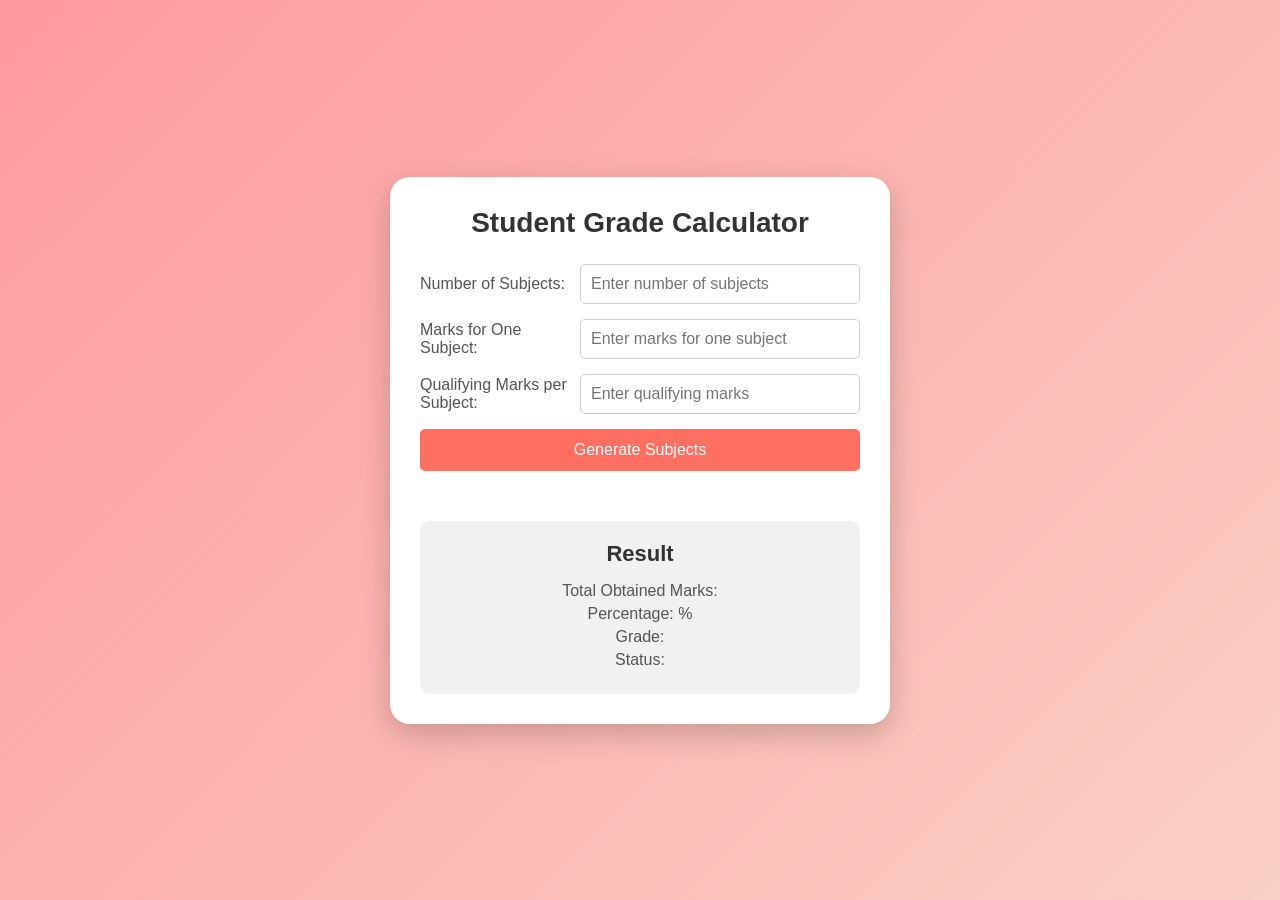
<file: Calculator/index.html>
<!DOCTYPE html>
<html lang="en">
<head>
  <meta charset="UTF-8">
  <meta name="viewport" content="width=device-width, initial-scale=1.0">
  <title>Student Grade Calculator</title>
  <link rel="stylesheet" href="styles.css">
</head>
<body>
  <div class="calculator">
    <h1>Student Grade Calculator</h1>
    <div class="input-section">
      <div class="input-group">
        <label for="numSubjects">Number of Subjects:</label>
        <input type="number" id="numSubjects" placeholder="Enter number of subjects" min="1">
      </div>
      <div class="input-group">
        <label for="marksPerSubject">Marks for One Subject:</label>
        <input type="number" id="marksPerSubject" placeholder="Enter marks for one subject">
      </div>
      <div class="input-group">
        <label for="qualifyingMarks">Qualifying Marks per Subject:</label>
        <input type="number" id="qualifyingMarks" placeholder="Enter qualifying marks">
      </div>
      <button type="button" onclick="createSubjectInputs()">Generate Subjects</button>
    </div>
    <div id="subjectInputs" class="subject-inputs"></div>
    <button onclick="calculateGrade()" id="calculateBtn">Calculate Grade</button>
    <div class="result-section">
      <h2>Result</h2>
      <p>Total Obtained Marks: <span id="totalObtained"></span></p>
      <p>Percentage: <span id="percentage"></span>%</p>
      <p>Grade: <span id="grade"></span></p>
      <p>Status: <span id="status"></span></p>
    </div>
  </div>
  <script src="script.js"></script>
</body>
</html>
</file>
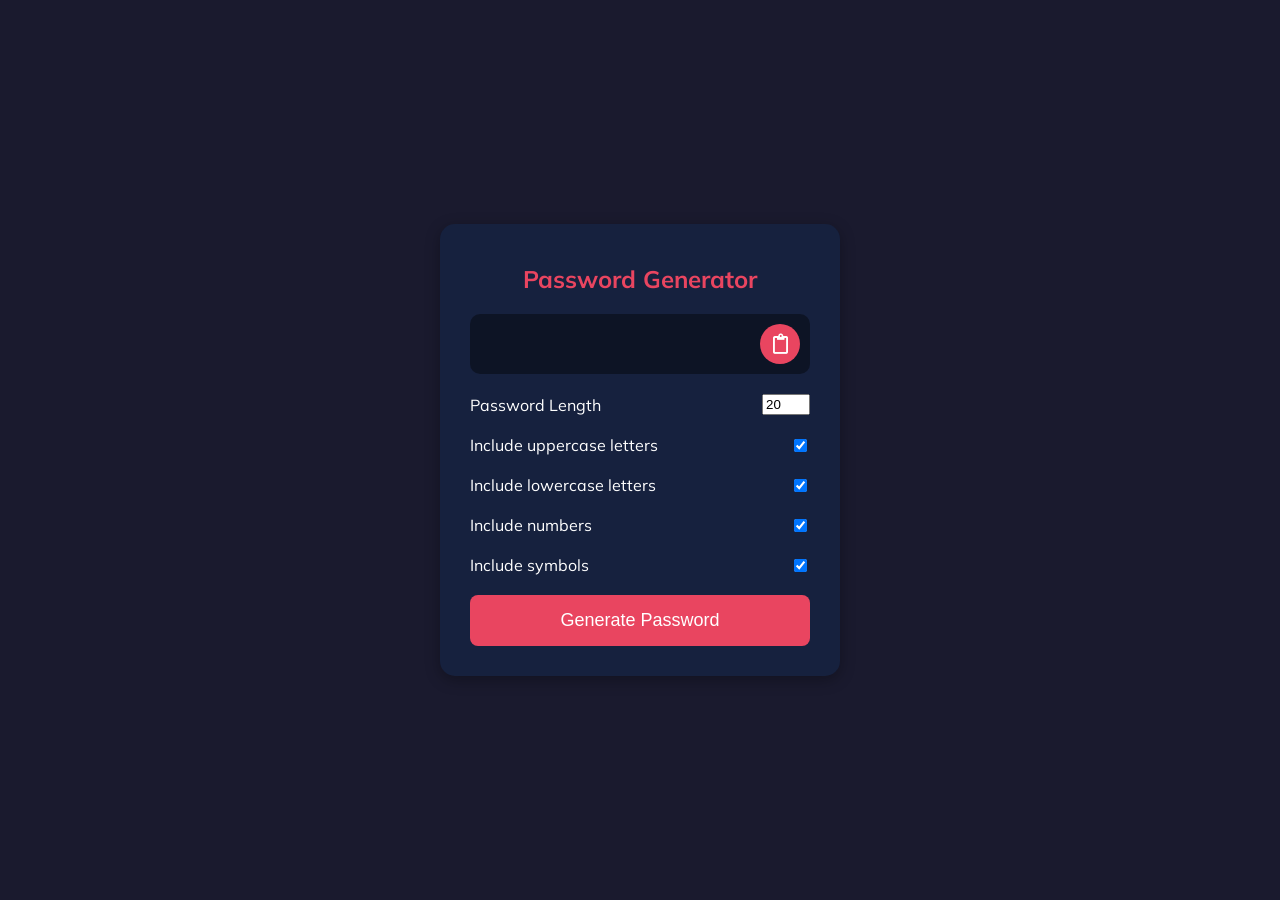
<file: Password/index.html>
<!DOCTYPE html>
<html lang="en">
  <head>
    <meta charset="UTF-8" />
    <meta name="viewport" content="width=device-width, initial-scale=1.0" />
    <link rel="stylesheet" href="https://cdnjs.cloudflare.com/ajax/libs/font-awesome/5.14.0/css/all.min.css" integrity="sha512-1PKOgIY59xJ8Co8+NE6FZ+LOAZKjy+KY8iq0G4B3CyeY6wYHN3yt9PW0XpSriVlkMXe40PTKnXrLnZ9+fkDaog==" crossorigin="anonymous" />
    <link rel="stylesheet" href="style.css" />
    <title>Password Generator</title>
  </head>
  <body>
    <div class="container">
      <h2>Password Generator</h2>
      <div class="result-container">
        <span id="result"></span>
        <button class="btn" id="clipboard">
          <i class="far fa-clipboard"></i>
        </button>
      </div>
      <div class="settings">
        <div class="setting">
          <label>Password Length</label>
          <input type="number" id="length" min="4" max="20" value="20">
        </div>
        <div class="setting">
          <label>Include uppercase letters</label>
          <input type="checkbox" id="uppercase" checked>
        </div>
        <div class="setting">
          <label>Include lowercase letters</label>
          <input type="checkbox" id="lowercase" checked>
        </div>
        <div class="setting">
          <label>Include numbers</label>
          <input type="checkbox" id="numbers" checked>
        </div>
        <div class="setting">
          <label>Include symbols</label>
          <input type="checkbox" id="symbols" checked>
        </div>
      </div>

      <button class="btn btn-large" id="generate">
        Generate Password
      </button>
    </div>
    <script src="script.js"></script>
  </body>
</html>
</file>
<file: Calculator/styles.css>
* {
  margin: 0;
  padding: 0;
  box-sizing: border-box;
  font-family: 'Arial', sans-serif;
}

body {
  display: flex;
  justify-content: center;
  align-items: center;
  height: 100vh;
  background: linear-gradient(135deg, #ff9a9e, #fad0c4);
}

.calculator {
  background: #ffffff;
  padding: 30px;
  border-radius: 20px;
  box-shadow: 0px 10px 30px rgba(0, 0, 0, 0.2);
  width: 500px;
  text-align: center;
}

h1 {
  font-size: 28px;
  margin-bottom: 25px;
  color: #333;
}

.input-section {
  display: flex;
  flex-direction: column;
  gap: 15px;
  margin-bottom: 25px;
}

.input-group {
  display: flex;
  flex-direction: row;
  align-items: center;
  gap: 10px;
}

label {
  font-size: 16px;
  color: #555;
  text-align: left;
  width: 150px;
}

input {
  padding: 10px;
  border: 1px solid #ccc;
  border-radius: 5px;
  font-size: 16px;
  flex: 1;
}

button {
  background: #ff6f61;
  color: #fff;
  border: none;
  padding: 12px 24px;
  font-size: 16px;
  border-radius: 5px;
  cursor: pointer;
  transition: background 0.3s ease;
}

button:hover {
  background: #ff3b2f;
}

.subject-inputs {
  display: flex;
  flex-direction: column;
  gap: 10px;
  margin-bottom: 20px;
}

.subject {
  display: flex;
  flex-direction: row;
  align-items: center;
  gap: 10px;
}

.result-section {
  margin-top: 25px;
  padding: 20px;
  background: #f1f1f1;
  border-radius: 10px;
}

h2 {
  font-size: 22px;
  margin-bottom: 15px;
  color: #333;
}

p {
  font-size: 16px;
  color: #555;
  margin: 5px 0;
}

#calculateBtn {
  display: none; /* Hide the button by default */
}
</file>
<file: Password/style.css>
@import url('https://fonts.googleapis.com/css?family=Muli&display=swap');

* {
  box-sizing: border-box;
}

body {
  background-color: #1a1a2e; 
  color: #fff;
  font-family: 'Muli', sans-serif;
  display: flex;
  flex-direction: column;
  align-items: center;
  justify-content: center;
  height: 100vh;
  overflow: hidden;
  padding: 10px;
  margin: 0;
}

h2 {
  margin: 10px 0 20px;
  text-align: center;
  color: #e94560; 
}

.container {
  background-color: #16213e; 
  box-shadow: 0px 4px 15px rgba(0, 0, 0, 0.3); 
  padding: 30px; 
  width: 400px; 
  max-width: 100%;
  border-radius: 15px; 
}

.result-container {
  background-color: rgba(0, 0, 0, 0.4);
  display: flex;
  justify-content: flex-start;
  align-items: center;
  position: relative;
  font-size: 18px;
  letter-spacing: 1px;
  padding: 12px 10px;
  height: 60px; 
  width: 100%;
  border-radius: 10px; 
  margin-bottom: 20px; 
}

.result-container #result {
  word-wrap: break-word;
  max-width: calc(100% - 40px);
  overflow-y: scroll;
  height: 100%;
}

#result::-webkit-scrollbar {
  width: 1rem;
}

.result-container .btn {
  position: absolute;
  top: 50%; 
  right: 10px; 
  transform: translateY(-50%); 
  width: 40px;
  height: 40px;
  font-size: 20px;
  border-radius: 50%; 
  display: flex;
  align-items: center; 
  justify-content: center; 
  background-color: #e94560; 
  color: #fff;
  border: none;
  cursor: pointer;
  transition: background-color 0.3s ease; 
}

.result-container .btn:hover {
  background-color: #ff6b81; 
}

.btn {
  border: none;
  background-color: #e94560; 
  color: #fff;
  font-size: 16px;
  padding: 10px 15px; 
  cursor: pointer;
  border-radius: 8px; 
  transition: background-color 0.3s ease; 
}

.btn:hover {
  background-color: #ff6b81;
}

.btn-large {
  display: block;
  width: 100%;
  padding: 15px; 
  font-size: 18px; 
}

.setting {
  display: flex;
  justify-content: space-between;
  align-items: center;
  margin: 20px 0; 
}

.setting label {
  font-size: 16px;
}

.setting input {
  cursor: pointer;
}
</file>
